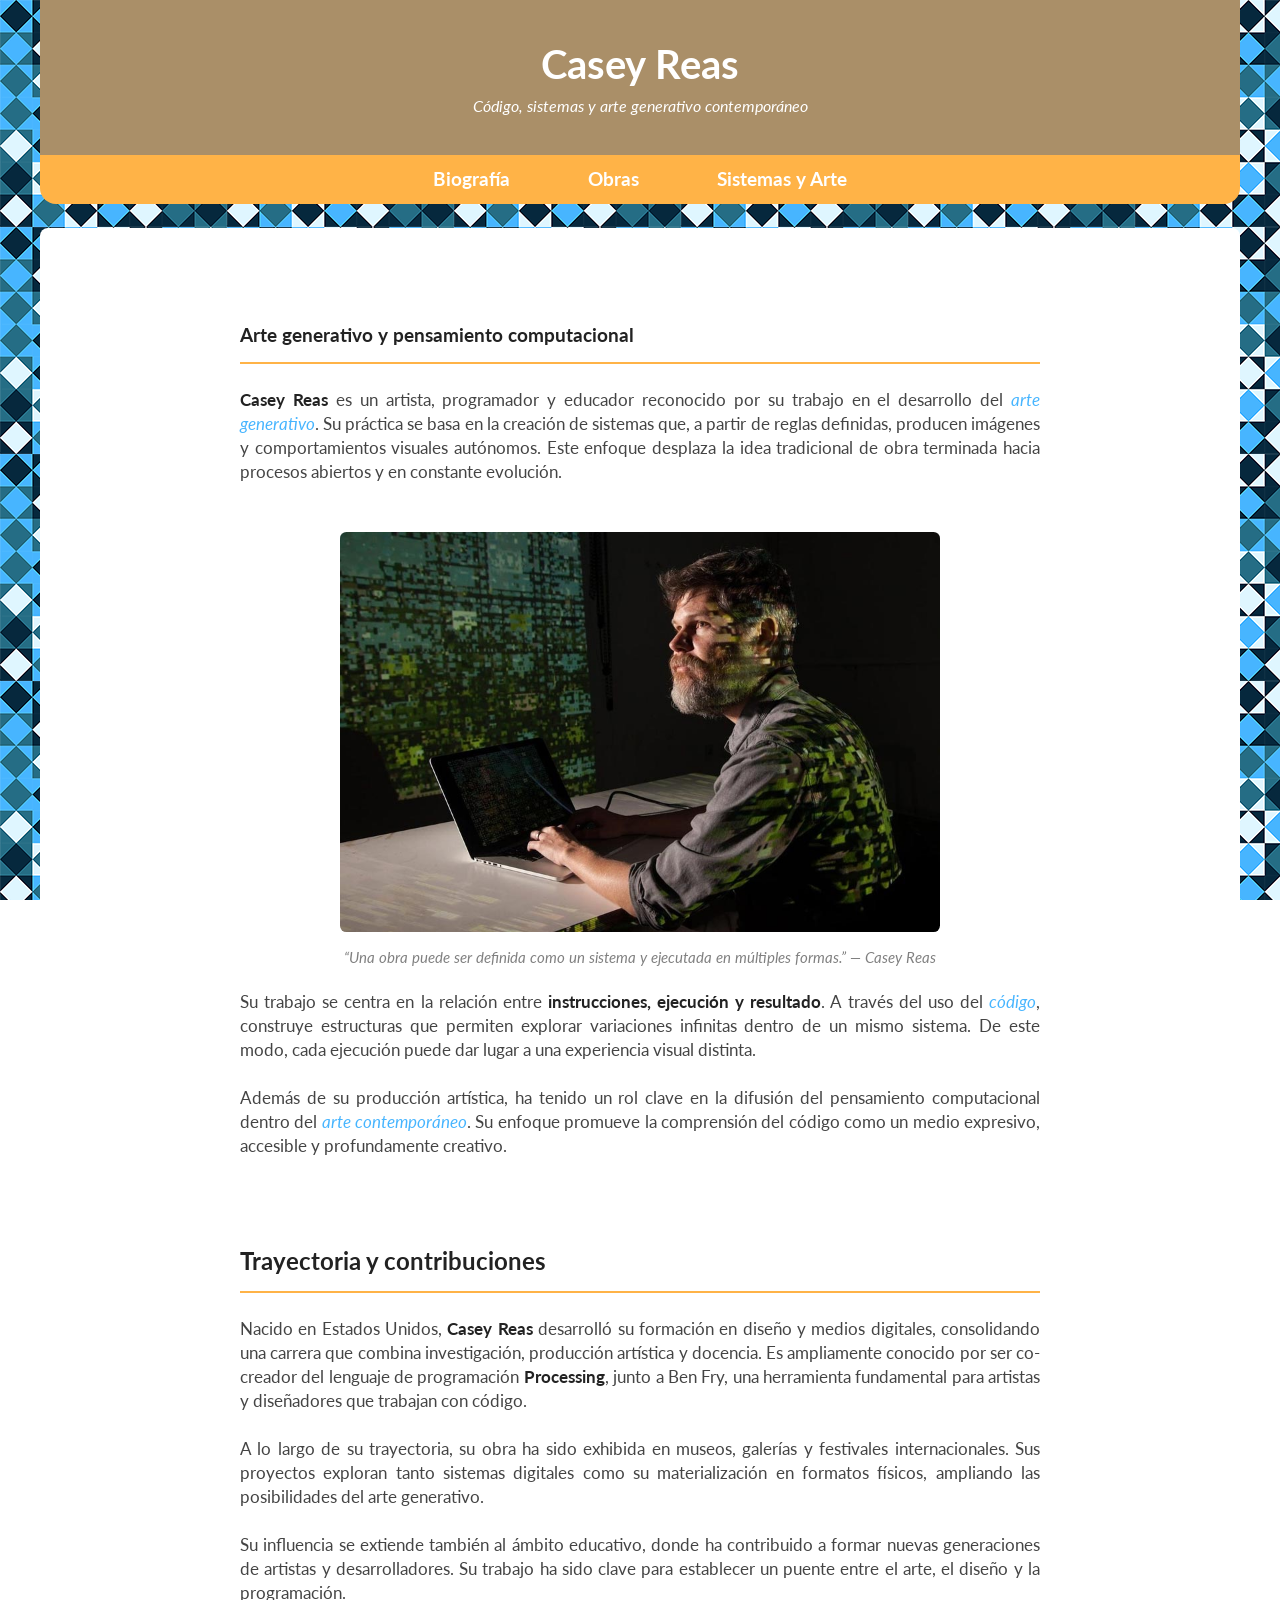
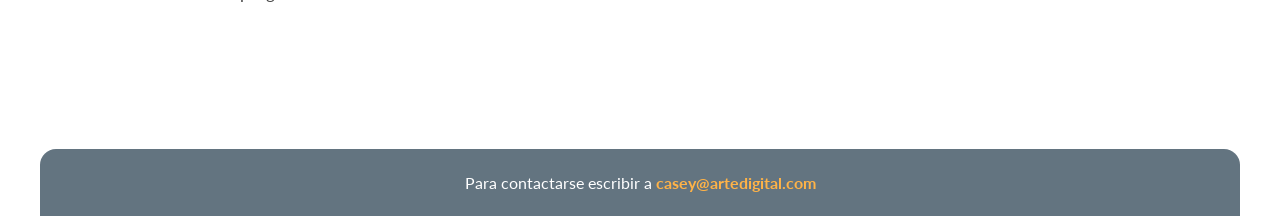
<file: index.html>
<!DOCTYPE html>
<!--Nota: Los textos fueron generados por ChatGPT y adaptados a la consigna. Pueden contener errores. Las imágenes fueron recopiladas de Internet únicamente para su uso en este parcial. -->
<!--En este archivo se utilizó IA Gemini 3.0 para la corrección de errores.-->
<html lang="es">
    <head>
        <meta charset="UTF-8">
        <title>Biografía</title>
        <link rel="stylesheet" href="css/estilos.css">
        <link rel="preconnect" href="https://fonts.googleapis.com">
        <link rel="preconnect" href="https://fonts.gstatic.com" crossorigin>
        <link href="https://fonts.googleapis.com/css2?family=Arvo:ital,wght@0,400;0,700;1,400;1,700&family=Lato:ital,wght@0,100;0,300;0,400;0,700;0,900;1,100;1,300;1,400;1,700;1,900&display=swap" 
        rel="stylesheet">
    </head>
    <body>
        <div class="contenedor">
            <header>
                <div class="header-texto">
                    <h1>Casey Reas</h1>
                    <p><i>Código, sistemas y arte generativo contemporáneo</i></p>
                </div>
                <nav>
                    <ul>
                        <li><a href="index.html">Biografía</a></li>
                        <li><a href="obras.html">Obras</a></li>
                        <li><a href="sistemasyarte.html">Sistemas y Arte</a></li>
                    </ul>
                </nav>
            </header>
            <main>
                <article>
                    <section>
                        <h1>Arte generativo y pensamiento computacional</h1>
                        <p>
                            <strong>Casey Reas</strong> es un artista, programador y educador reconocido por su trabajo en el 
                            desarrollo del <em>arte generativo</em>. Su práctica se basa en la creación de sistemas que, a partir 
                            de reglas definidas, producen imágenes y comportamientos visuales autónomos. Este enfoque desplaza 
                            la idea tradicional de obra terminada hacia procesos abiertos y en constante evolución.
                        </p>
                        <figure id="imagen-cita">
                            <img class="imagen-horizontal" src="img/reas-1.jpg" alt="foto de Casey Reas">
                            <figcaption id="cita">
                                <q>Una obra puede ser definida como un sistema y ejecutada en múltiples formas.</q> — Casey Reas
                            </figcaption>
                        </figure>
                        <p>
                            Su trabajo se centra en la relación entre <strong>instrucciones, ejecución y resultado</strong>. A través del uso del 
                            <em>código</em>, construye estructuras que permiten explorar variaciones infinitas dentro de un mismo sistema. 
                            De este modo, cada ejecución puede dar lugar a una experiencia visual distinta.
                        </p>
                        <p>
                            Además de su producción artística, ha tenido un rol clave en la difusión del pensamiento computacional 
                            dentro del <em>arte contemporáneo</em>. Su enfoque promueve la comprensión del código como un medio expresivo, 
                            accesible y profundamente creativo.
                        </p>
                    </section>
                    <section>
                        <h2>Trayectoria y contribuciones</h2>
                        <p>
                            Nacido en Estados Unidos, <strong>Casey Reas</strong> desarrolló su formación en diseño y medios digitales, consolidando 
                            una carrera que combina investigación, producción artística y docencia. Es ampliamente conocido por ser 
                            co-creador del lenguaje de programación <strong>Processing</strong>, junto a Ben Fry, una herramienta fundamental para 
                            artistas y diseñadores que trabajan con código.
                        </p>
                        <p>
                            A lo largo de su trayectoria, su obra ha sido exhibida en museos, galerías y festivales internacionales. 
                            Sus proyectos exploran tanto sistemas digitales como su materialización en formatos físicos, ampliando 
                            las posibilidades del arte generativo.
                        </p>
                        <p>
                            Su influencia se extiende también al ámbito educativo, donde ha contribuido a formar nuevas generaciones 
                            de artistas y desarrolladores. Su trabajo ha sido clave para establecer un puente entre el arte, el 
                            diseño y la programación.
                        </p>
                    </section>   
                </article>
            </main>
            <footer>
                <address>
                    <p>
                        Para contactarse escribir a <a href="mailto:casey@artedigital.com">casey@artedigital.com</a>
                    </p>
                </address>
            </footer>
        </div>
    </body>
</html>
</file>
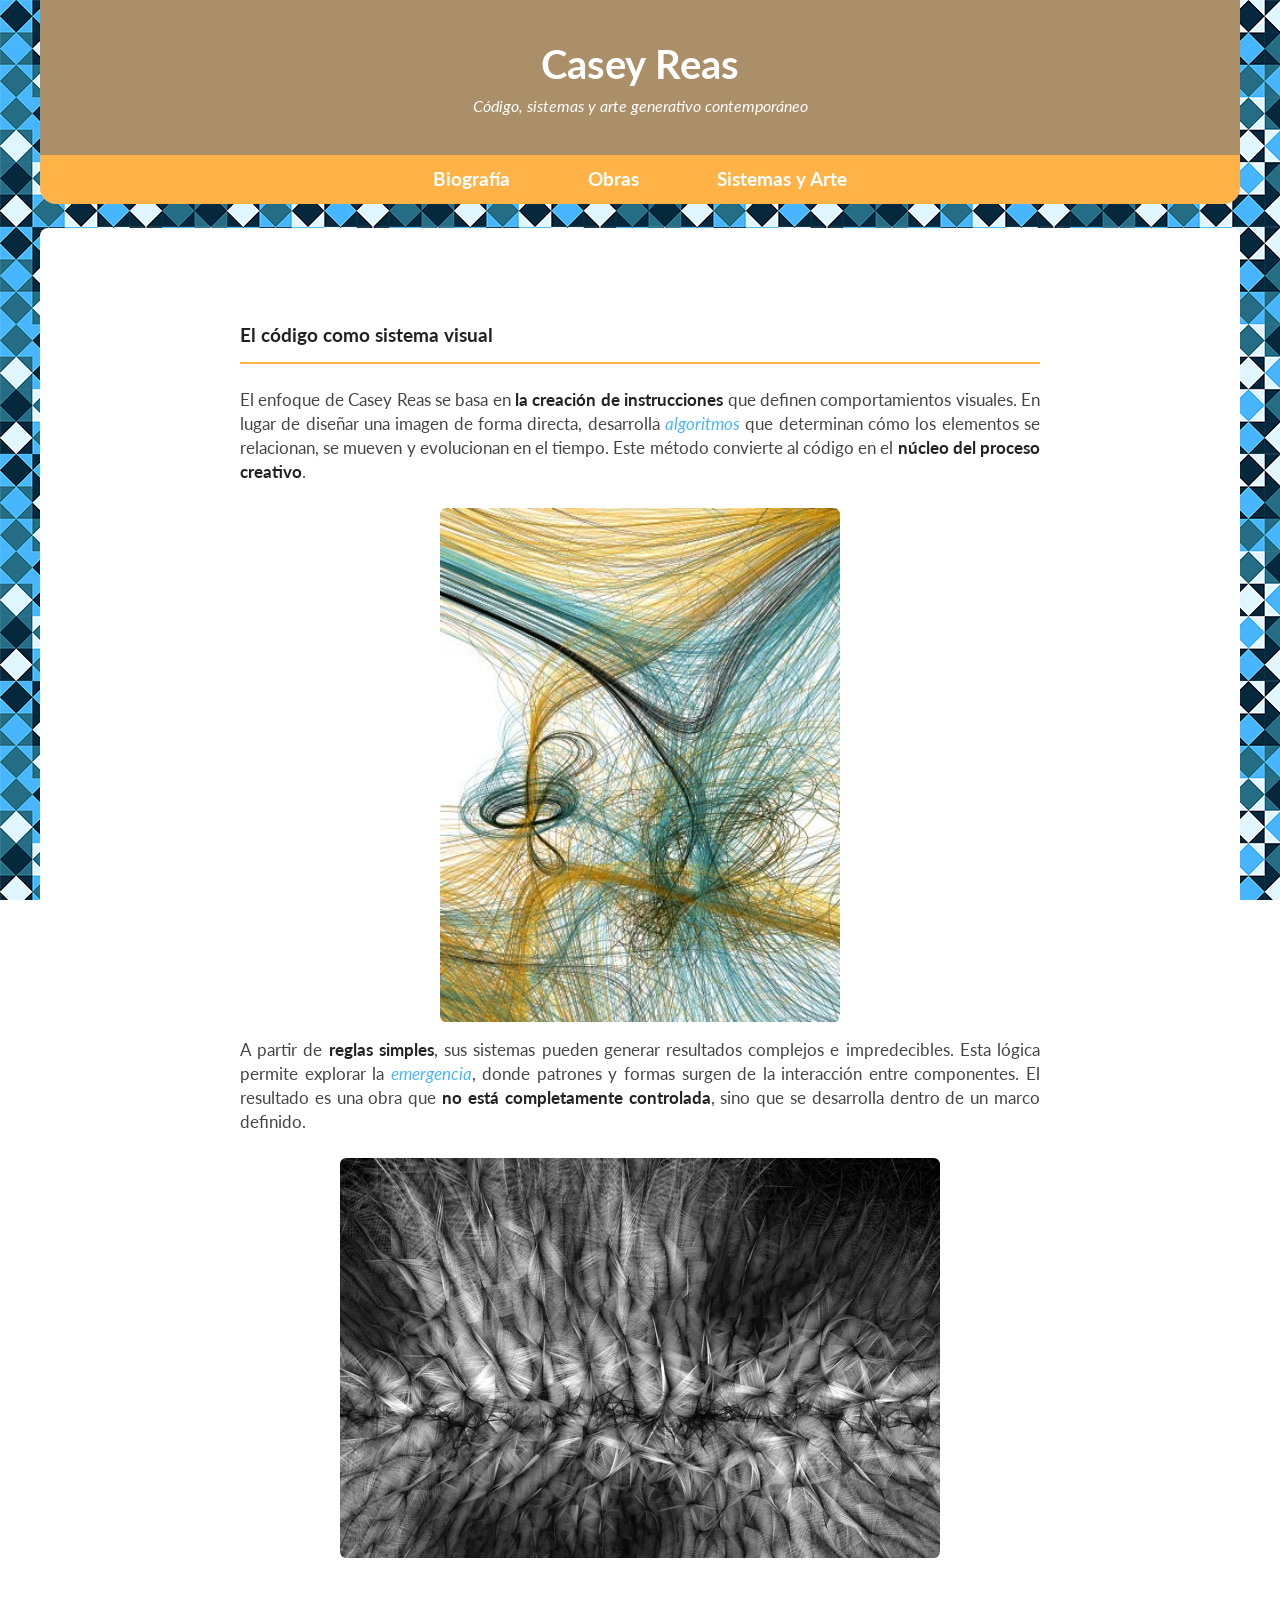
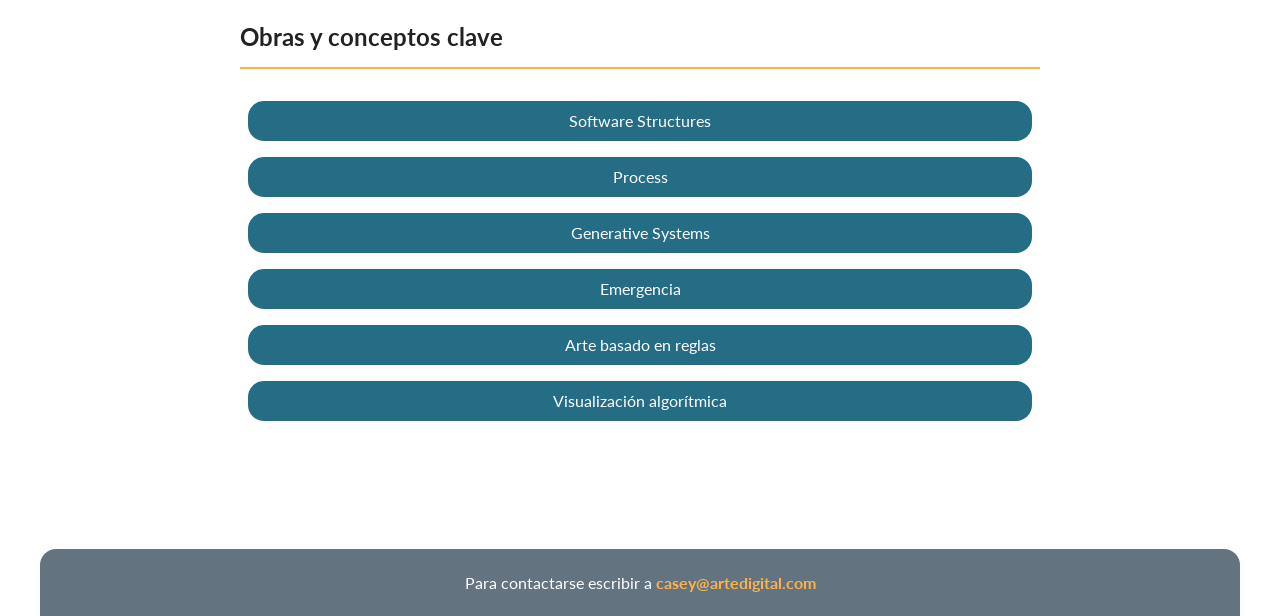
<file: obras.html>
<!DOCTYPE html>
<!--Nota: Los textos fueron generados por ChatGPT y adaptados a la consigna. Pueden contener errores. Las imágenes fueron recopiladas de Internet únicamente para su uso en este parcial. -->
<!--En este archivo se utilizó IA Gemini 3.0 para la corrección de errores.-->
<html lang="es">
    <head>
        <meta charset="UTF-8">
        <title>Obras</title>
        <link rel="stylesheet" href="css/estilos.css">
        <link rel="preconnect" href="https://fonts.googleapis.com">
        <link rel="preconnect" href="https://fonts.gstatic.com" crossorigin>
        <link href="https://fonts.googleapis.com/css2?family=Arvo:ital,wght@0,400;0,700;1,400;1,700&family=Lato:ital,wght@0,100;0,300;0,400;0,700;0,900;1,100;1,300;1,400;1,700;1,900&display=swap" 
        rel="stylesheet">
    </head>
    <body>
        <div class="contenedor">
            <header>
                <div class="header-texto">
                    <h1>Casey Reas</h1>
                    <p><i>Código, sistemas y arte generativo contemporáneo</i></p>
                </div>
                <nav>
                    <ul>
                        <li><a href="index.html">Biografía</a></li>
                        <li><a href="obras.html">Obras</a></li>
                        <li><a href="sistemasyarte.html">Sistemas y Arte</a></li>
                    </ul>
                </nav>
            </header>
            <main>
                <article>
                    <section id="visualizacion-algoritmica">
                        <h1>El código como sistema visual</h1>
                        <p>
                            El enfoque de Casey Reas se basa en <strong>la creación de instrucciones</strong> que definen comportamientos visuales. 
                            En lugar de diseñar una imagen de forma directa, desarrolla <em>algoritmos</em> que determinan cómo los elementos 
                            se relacionan, se mueven y evolucionan en el tiempo. Este método convierte al código en el 
                            <strong>núcleo del proceso creativo</strong>.
                        </p>
                        <img class="imagen-vertical" src="img/reas-4.jpg" alt="Obra de Casey Reas">
                        <p>
                            A partir de <strong>reglas simples</strong>, sus sistemas pueden generar resultados complejos e impredecibles. Esta 
                            lógica permite explorar la <em>emergencia</em>, donde patrones y formas surgen de la interacción entre 
                            componentes. El resultado es una obra que <strong>no está completamente controlada</strong>, sino que se desarrolla 
                            dentro de un marco definido.
                        </p>
                        <img class="imagen-horizontal" src="img/reas-2.jpg" alt="Obra de Casey Reas">
                    </section>
                    <section>
                        <h2>Obras y conceptos clave</h2>
                        <ul id="lista">
                            <li><a href="https://whitney.org/exhibitions/software-structures" target="_blank" rel="noopener noreferrer">Software Structures</a></li>
                            <li><a href="https://reas.com/process" target="_blank" rel="noopener noreferrer">Process</a></li>
                            <li><a href="https://www.katevassgalerie.com/blog/processing" target="_blank" rel="noopener noreferrer">Generative Systems</a></li>
                            <li><a href="https://www.amygoodchild.com/blog/emergence" target="_blank" rel="noopener noreferrer">Emergencia</a></li>
                            <li><a href="sistemasyarte.html" target="_blank">Arte basado en reglas</a></li>
                            <li><a href="#visualizacion-algoritmica">Visualización algorítmica</a></li>
                        </ul>
                    </section>   
                </article>
            </main>
            <footer>
                <address>
                    <p>
                        Para contactarse escribir a <a href="mailto:casey@artedigital.com">casey@artedigital.com</a>
                    </p>
                </address>
            </footer>
        </div>
    </body>
</html>
</file>
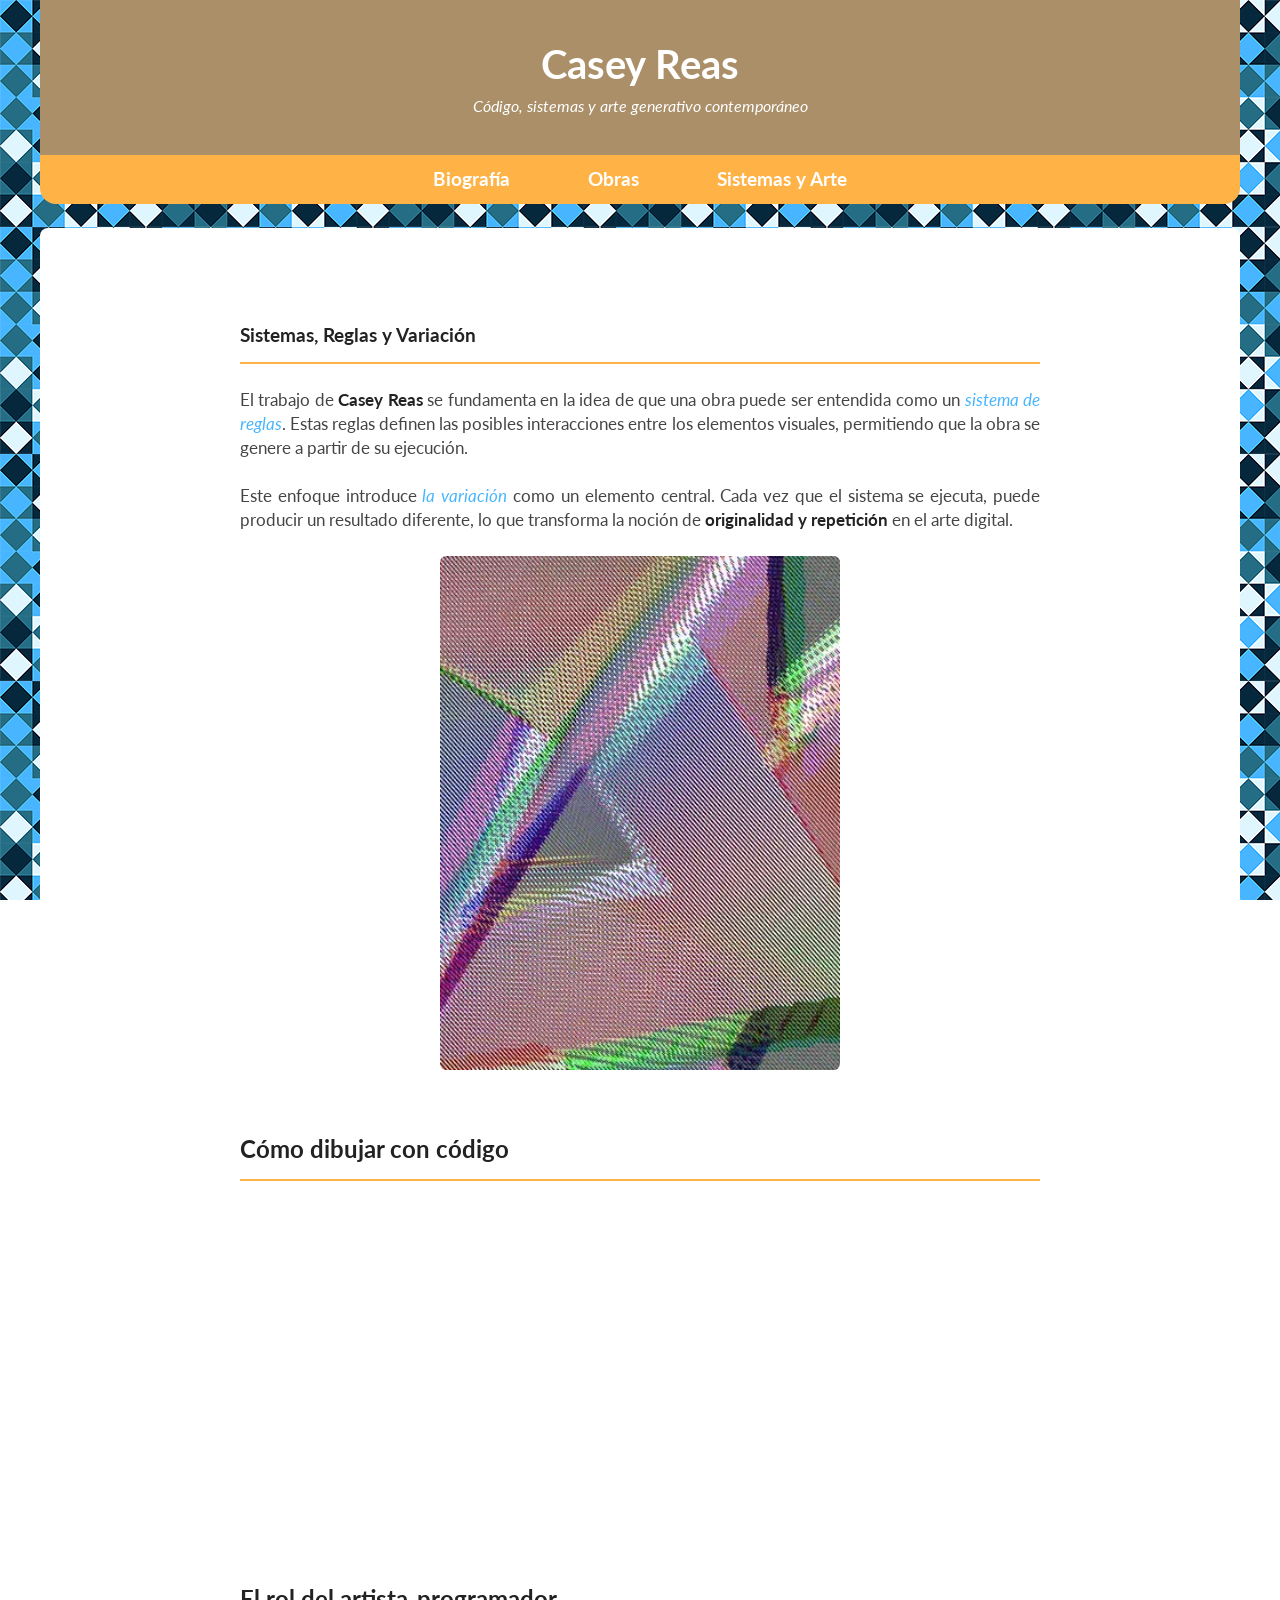
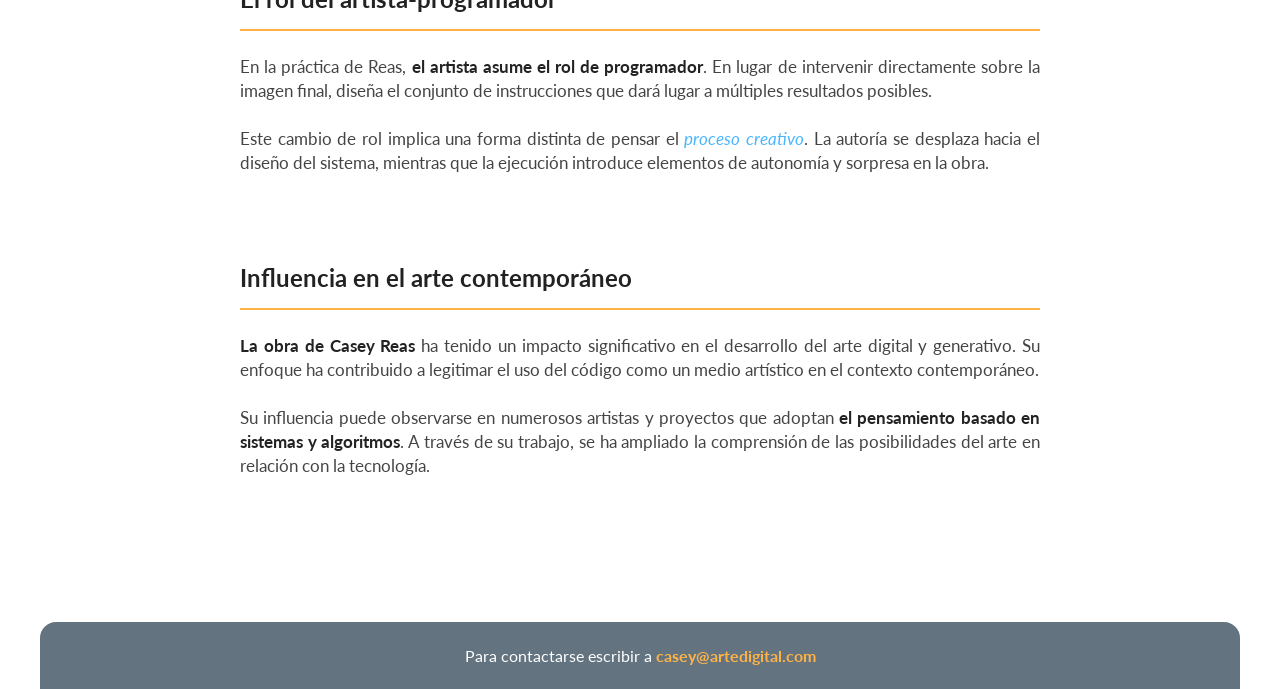
<file: sistemasyarte.html>
<!DOCTYPE html>
<!--Nota: Los textos fueron generados por ChatGPT y adaptados a la consigna. Pueden contener errores. Las imágenes fueron recopiladas de Internet únicamente para su uso en este parcial. -->
<!--En este archivo se utilizó IA Gemini 3.0 para la corrección de errores.-->
<html lang="es">
    <head>
        <meta charset="UTF-8">
        <title>Sistemas y Arte</title>
        <link rel="stylesheet" href="css/estilos.css">
        <link rel="preconnect" href="https://fonts.googleapis.com">
        <link rel="preconnect" href="https://fonts.gstatic.com" crossorigin>
        <link href="https://fonts.googleapis.com/css2?family=Arvo:ital,wght@0,400;0,700;1,400;1,700&family=Lato:ital,wght@0,100;0,300;0,400;0,700;0,900;1,100;1,300;1,400;1,700;1,900&display=swap" 
        rel="stylesheet">
    </head>
    <body>
        <div class="contenedor">
            <header>
                <div class="header-texto">
                    <h1>Casey Reas</h1>
                    <p><i>Código, sistemas y arte generativo contemporáneo</i></p>
                </div>
                <nav>
                    <ul>
                        <li><a href="index.html">Biografía</a></li>
                        <li><a href="obras.html">Obras</a></li>
                        <li><a href="sistemasyarte.html">Sistemas y Arte</a></li>
                    </ul>
                </nav>
            </header>
            <main>
                <article>
                    <section>
                        <h1>Sistemas, Reglas y Variación</h1>
                        <p>
                            El trabajo de <strong>Casey Reas</strong> se fundamenta en la idea de que una obra puede ser entendida como un <em>sistema 
                            de reglas</em>. Estas reglas definen las posibles interacciones entre los elementos visuales, permitiendo 
                            que la obra se genere a partir de su ejecución.
                        </p>
                        <p>
                            Este enfoque introduce <em>la variación</em> como un elemento central. Cada vez que el sistema se ejecuta, puede 
                            producir un resultado diferente, lo que transforma la noción de <strong>originalidad y repetición</strong> en el arte 
                            digital.
                        </p>
                        <img class="imagen-vertical" src="img/reas-3.jpg" alt="Obra de Casey Reas">
                    </section>
                    <section>
                        <h2>Cómo dibujar con código</h2>
                        <div class="contenedor-video">
                            <iframe class="video-youtube" src="https://www.youtube.com/embed/_8DMEHxOLQE?si=MDiy2NA6kTzEv_XE" 
                            title="YouTube video player" allow="accelerometer; autoplay; clipboard-write; encrypted-media; gyroscope; picture-in-picture; web-share" 
                            referrerpolicy="strict-origin-when-cross-origin" allowfullscreen></iframe>
                        </div> 
                    </section>
                    <section>
                        <h2>El rol del artista-programador</h2>
                        <p>
                            En la práctica de Reas, <strong>el artista asume el rol de programador</strong>. En lugar de intervenir directamente 
                            sobre la imagen final, diseña el conjunto de instrucciones que dará lugar a múltiples resultados 
                            posibles.
                        </p>
                        <p>
                            Este cambio de rol implica una forma distinta de pensar el <em>proceso creativo</em>. La autoría se desplaza 
                            hacia el diseño del sistema, mientras que la ejecución introduce elementos de autonomía y sorpresa en 
                            la obra.
                        </p>
                    </section>
                    <section>
                        <h2>Influencia en el arte contemporáneo</h2>
                        <p>
                            <strong>La obra de Casey Reas</strong> ha tenido un impacto significativo en el desarrollo del arte digital y generativo. 
                            Su enfoque ha contribuido a legitimar el uso del código como un medio artístico en el contexto 
                            contemporáneo.
                        </p>
                        <p>
                            Su influencia puede observarse en numerosos artistas y proyectos que adoptan <strong>el pensamiento basado en 
                            sistemas y algoritmos</strong>. A través de su trabajo, se ha ampliado la comprensión de las posibilidades del 
                            arte en relación con la tecnología.
                        </p>
                    </section> 
                </article>
            </main>
            <footer>
                <address>
                    <p>
                        Para contactarse escribir a <a href="mailto:casey@artedigital.com">casey@artedigital.com</a>
                    </p>
                </address>
            </footer>
        </div>
    </body>
</html>
</file>
<file: css/estilos.css>
/*
Nota: Los textos fueron generados por ChatGPT y adaptados a la consigna. Pueden contener errores. Las imágenes fueron recopiladas de Internet únicamente para su uso en este parcial.

En este archivo se utilizó IA Gemini 3.0 para la corrección de errores, organización y estilos aplicados.
*/

/*------------ Variables ------------*/

:root {
    --color-principal: #AA8F68;
    --color-acento: #FFB347;
    --color-hover: #47B5FF;
    --color-active: #256d85;
    --color-oscuro: #244e5b;
    --color-fondo-footer: #637480;
    --fuente-lato: "Lato", sans-serif;
}

/*------------General:------------*/

* {
    margin: 0;
    padding: 0;
    box-sizing: border-box;
}

body {
    background-image: url("../img/fondo.png");
    background-attachment: fixed;
    font-family: var(--fuente-lato);
    font-weight: 400;
    color: #444;
}

.contenedor{
    max-width: 1200px;
    width: 95%;
    margin: 0 auto;
}

/*------------Header:------------*/

.header-texto {
    padding: 2.5rem 1rem;
    color: #FFF;
    background-color: var(--color-principal);
    text-align: center;
}

.header-texto h1 {
    font-size: 2.5rem;
    margin-bottom: 0.5rem;
    font-weight: 700;
}

/*------------Navegación:------------*/

nav {
    text-align: center;
	background-color: var(--color-acento);
    border-radius: 0 0 1rem 1rem;
    padding: 0.3rem 0;
}

nav ul {
	list-style-type: none;
}

nav li {
    display: inline-block;
	padding: 0.5rem 1.5rem;
}
    
nav a {
    text-decoration: none;
    font-weight: 700;
    font-size: 1.2rem;
    transition: all 0.3s ease;
    padding: 0.4rem 0.8rem;
    border-radius: 0.3rem;
    color: #FFF;
}

nav a:hover {
	background-color: #47B5FF;
	color: #FFF;  
}

nav a:active {
    background-color: var(--color-active);
    color: #FFF;
}

/*------------Main:------------*/

main {
    background-color: #FFF;
    padding: 2rem 1.5rem;
    margin: 1.5rem 0;
    border-radius: 0.5rem;
}

article {
    max-width: 800px;
    margin: 0 auto;
}

section {
    margin: 4rem 0;
}

main p {
    text-align: justify;
    padding-bottom: 1.5rem;
    line-height: 1.5rem;
    font-size: 1.05rem;
}

main h1, main h2 {
    padding-bottom: 1rem;
    font-weight: 700;
    color: #222;
    border-bottom: 2px solid var(--color-acento);
    margin-bottom: 1.5rem;
}

strong {
    color: #222;
    font-weight: 700;
}

em {
    color: var(--color-hover);
    font-weight: 400;
    font-style: italic;
}

/*------------Imágenes y Video:------------*/

#imagen-cita {
    margin: 1.5rem 0;
    text-align: center;
}

.imagen-horizontal, .imagen-vertical {
    height: auto;
    display: block;
    margin: 0 auto 1rem auto;
    border-radius: 0.4rem;
    max-width: 100%;
}

.imagen-horizontal { width: 75%; }
.imagen-vertical { width: 50%; }

.contenedor-video {
    position: relative;
    width: 100%;
    max-width: 560px;
    margin: 0 auto 2rem auto;
}

.video-youtube {
    width: 100%;
    aspect-ratio: 16 / 9;
    border: none;
    border-radius: 0.5rem;
    display: block;
}

/*------------Footer:------------*/

footer {
    background-color: var(--color-fondo-footer);
    color: #FFF;
    text-align: center;
    padding: 1.5rem 1rem;
    border-radius: 1rem 1rem 0 0;
}

footer address {
    font-style: normal;
}

footer address a{
    color: var(--color-acento);
    text-decoration: none;
    font-weight: bold;
}


footer address a:hover {
    text-decoration: underline;
}

/*------------Lista (Obras):------------*/


main #lista {
    list-style-type: none; 
    text-align: center;
}

main #lista li {
    padding: 0.5rem;
}

main #lista a {
    display: block;
    text-decoration: none;
    line-height: 1.5rem;
    padding: 0.5rem;
    border-radius: 1rem;
    color: #FFF;
    background-color: var(--color-active);
}

main #lista a:hover {
	background-color: var(--color-oscuro); 
}

main #lista a:active{
	background-color: #47B5FF;
	color: #FFF
}

/*------------IDs------------*/

#cita {
    color: gray;
    font-size: 0.95rem;
    font-style: italic;
    margin-top: 0.5rem;
    display: block;
}
</file>
